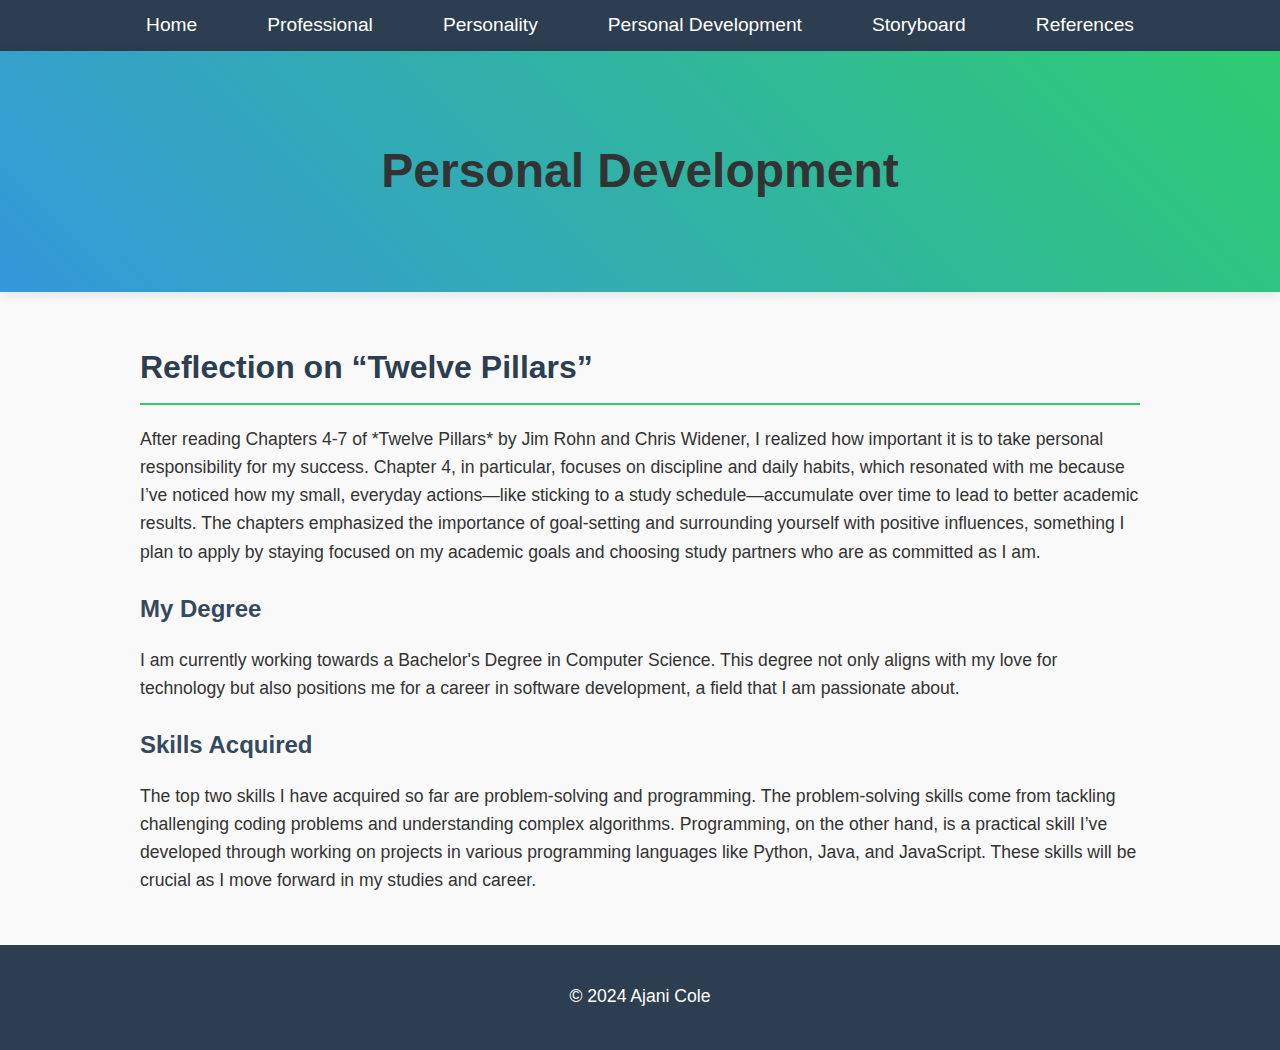
<file: Codes/personal-development.html>
<!DOCTYPE html>
<html>
<head>
    <title>Ajani Cole - Personal Development</title>
    <link rel="stylesheet" href="styles.css">
</head>
<body>

    <nav>
        <ul>
            <li><a href="index.html">Home</a></li>
            <li><a href="professional.html">Professional</a></li>
            <li><a href="personality.html">Personality</a></li>
            <li><a href="personal-development.html">Personal Development</a></li>
            <li><a href="storyboard.html">Storyboard</a></li>
            <li><a href="reference.html">References</a></li>
        </ul>
    </nav>

    <header>
        <h1>Personal Development</h1>
    </header>

    <section>
        <h2>Reflection on “Twelve Pillars”</h2>
        <p>
            After reading Chapters 4-7 of *Twelve Pillars* by Jim Rohn and Chris Widener, I realized how important it is to take personal responsibility for my success. Chapter 4, in particular, focuses on discipline and daily habits, which resonated with me because I’ve noticed how my small, everyday actions—like sticking to a study schedule—accumulate over time to lead to better academic results. The chapters emphasized the importance of goal-setting and surrounding yourself with positive influences, something I plan to apply by staying focused on my academic goals and choosing study partners who are as committed as I am.
        </p>
    
        <h3>My Degree</h3>
        <p>
            I am currently working towards a Bachelor's Degree in Computer Science. This degree not only aligns with my love for technology but also positions me for a career in software development, a field that I am passionate about.
        </p>
    
        <h3>Skills Acquired</h3>
        <p>
            The top two skills I have acquired so far are problem-solving and programming. The problem-solving skills come from tackling challenging coding problems and understanding complex algorithms. Programming, on the other hand, is a practical skill I’ve developed through working on projects in various programming languages like Python, Java, and JavaScript. These skills will be crucial as I move forward in my studies and career.
        </p>
    </section>
    

    <footer>
        <p>&copy; 2024 Ajani Cole</p>
    </footer>

</body>
</html>
</file>
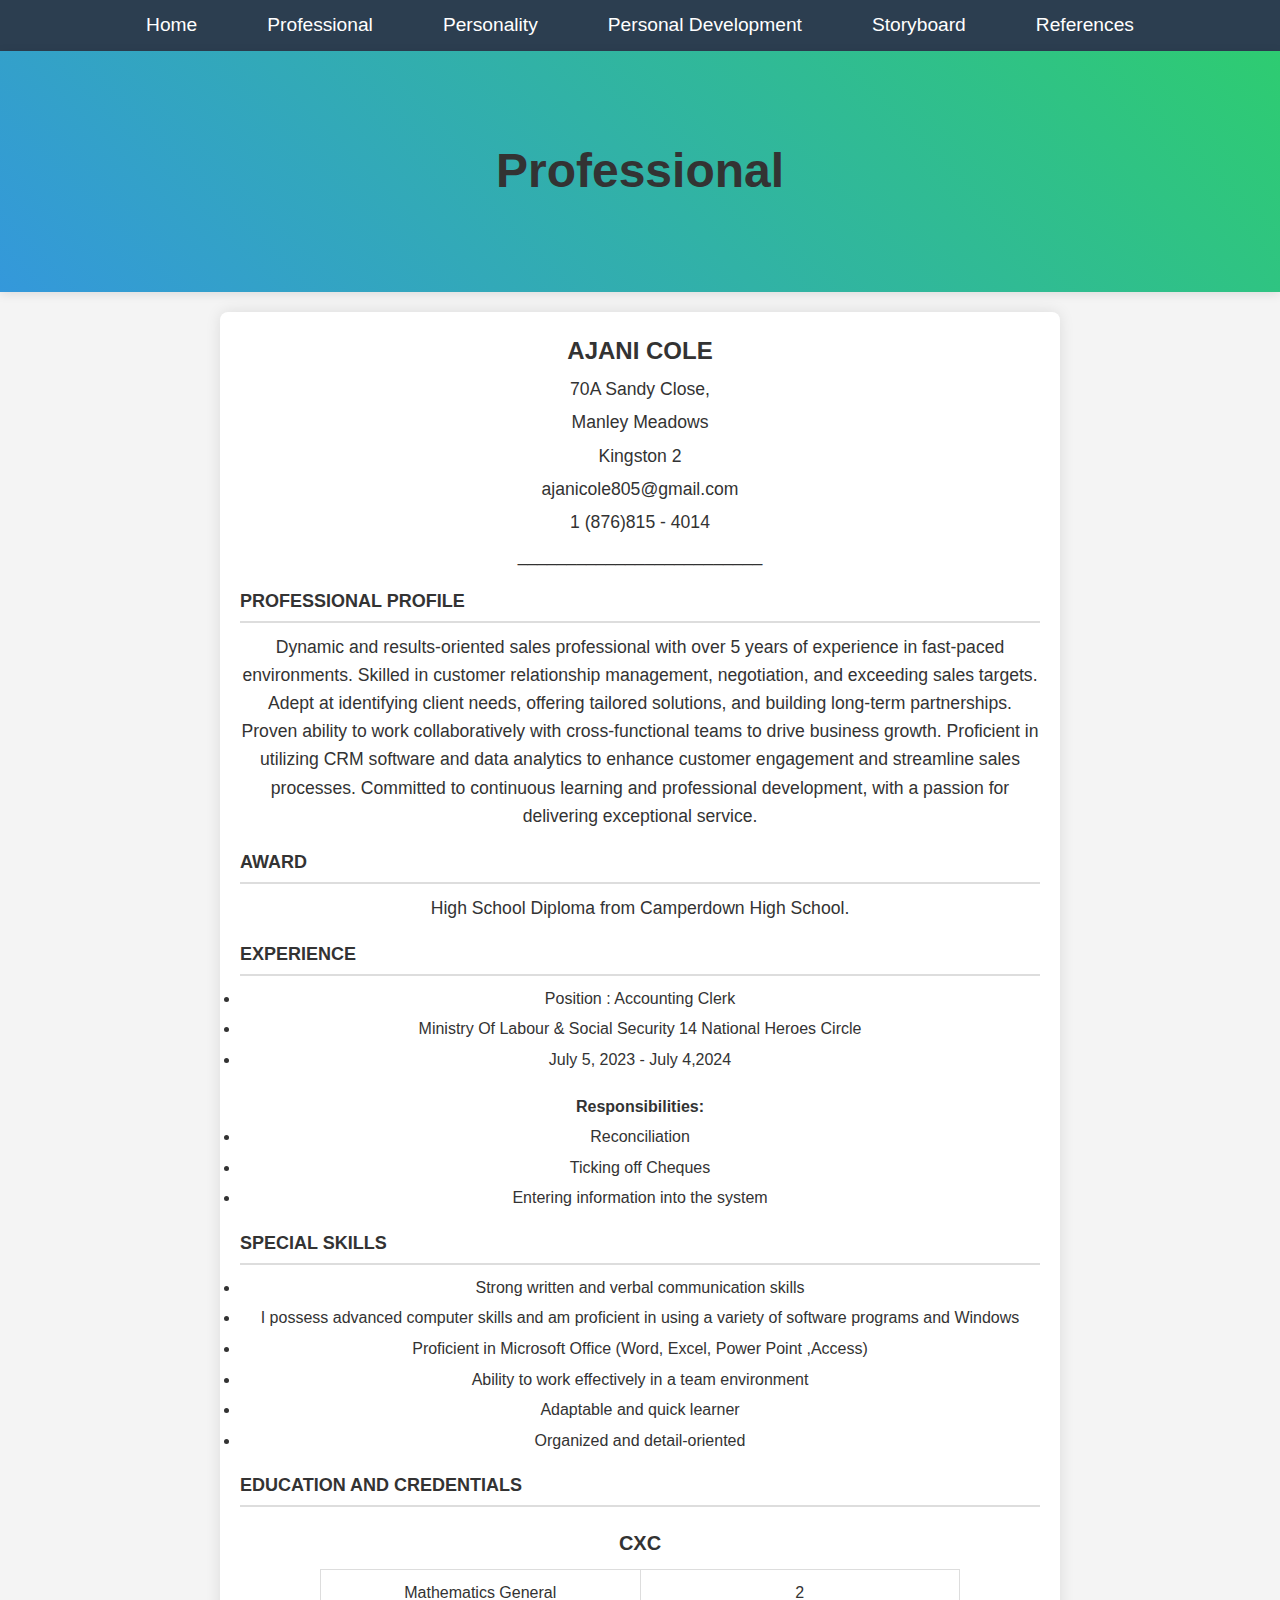
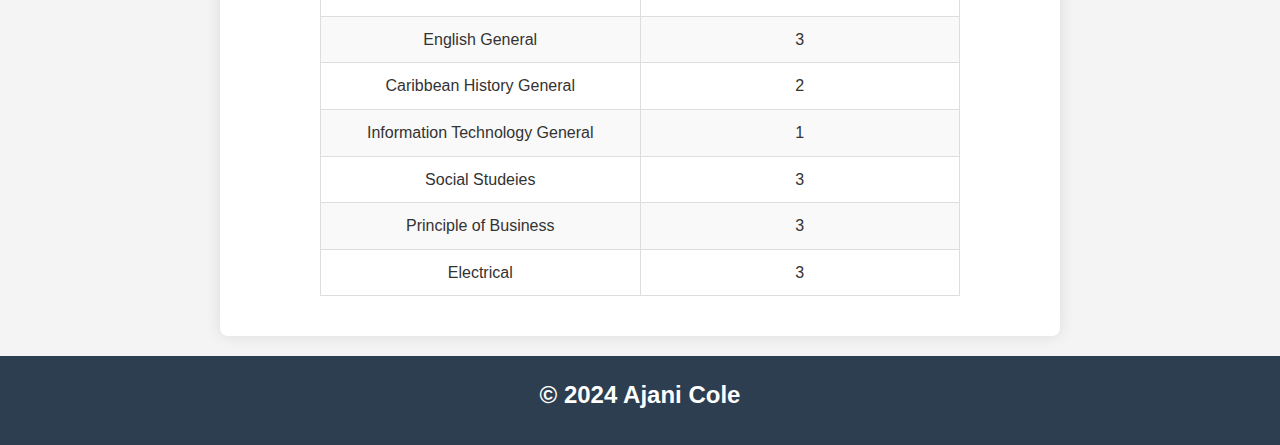
<file: Codes/professional.html>
<!DOCTYPE html>
<html>
<head>
    <title>Ajani Cole - Professional</title>
    <link rel="stylesheet" href="styles.css">
    <style>

body {
    font-family: 'Arial', sans-serif;
    margin: 0;
    padding: 0;
    background-color: #f4f4f4;
}


section {
    max-width: 800px;
    margin: 20px auto;
    padding: 20px;
    background-color: white;
    box-shadow: 0px 0px 15px rgba(0, 0, 0, 0.1);
    border-radius: 8px;
}


p {
    margin: 5px 0;
    text-align: center;
}

p:first-child {
    font-size: 24px;
    font-weight: bold;
    margin-top: 0;
}

p:last-child {
    margin-bottom: 10px;
}


hr {
    width: 80%;
    margin: 10px auto;
}


h3 {
    text-align: left;
    font-size: 18px;
    color: #333;
    border-bottom: 2px solid #ddd;
    padding-bottom: 5px;
    margin-bottom: 10px;
}


li {
    margin-bottom: 5px;
}

table {
    margin: 20px auto;
    border-collapse: collapse;
    width: 80%;
    text-align: center;
}

table caption {
    font-size: 20px;
    font-weight: bold;
    margin-bottom: 10px;
}

table, th, td {
    border: 1px solid #ddd;
    padding: 10px;
}

tr:nth-child(even) {
    background-color: #f9f9f9;
}

th {
    background-color: #f2f2f2;
    color: #333;
}

h4 {
    margin-bottom: 5px;
}


td {
    width: 50%;
}

    </style>
</head>
<body>
    <nav>
        <ul>
            <li><a href="index.html">Home</a></li>
            <li><a href="professional.html">Professional</a></li>
            <li><a href="personality.html">Personality</a></li>
            <li><a href="personal-development.html">Personal Development</a></li>
            <li><a href="storyboard.html">Storyboard</a></li>
            <li><a href="reference.html">References</a></li>
        </ul>
    </nav>

    <header>
        <h1>Professional</h1>
    </header>

    <section align="center">
        <p align="center">AJANI COLE</p>
        <p align="center">70A Sandy Close,</p>
        <p align="center"> Manley Meadows</p>
        <p align="center">Kingston 2</p>
        <p align="center"> ajanicole805@gmail.com</p>
        <p align="center"> 1 (876)815 - 4014</p>
        <p align="center">   _________________________ </p>
            
         <h3>PROFESSIONAL PROFILE</h3>
          <p>Dynamic and results-oriented sales professional with over 5 years of experience in fast-paced environments. Skilled in customer relationship management, negotiation, and exceeding sales targets. Adept at identifying client needs, offering tailored solutions, and building long-term partnerships. Proven ability to work collaboratively with cross-functional teams to drive business growth. Proficient in utilizing CRM software and data analytics to enhance customer engagement and streamline sales processes. Committed to continuous learning and professional development, with a passion for delivering exceptional service.</p>
            
            <h3>AWARD </h3>
           <p>High School Diploma from Camperdown High School.</p>
            
            <h3>EXPERIENCE</h3>
            <li>Position : Accounting Clerk</li>
            <li>Ministry Of Labour & Social Security
            14 National Heroes Circle</li>
            <li>July 5, 2023 - July 4,2024 </li>
           <h4>Responsibilities:</h4>
            <li>Reconciliation</li>
           <li>Ticking off Cheques</li>
           <li>Entering information into the system</li>
            
            
           <h3>SPECIAL SKILLS</h3>
            <li>Strong written and verbal communication skills</li>
            <li>I possess advanced computer skills and am proficient in using a variety of software programs and Windows</li>
            <li>Proficient in Microsoft Office (Word, Excel, Power Point ,Access)</li>
            <li>Ability to work effectively in a team environment</li>
           <li>Adaptable and quick learner</li>
           <li>Organized and detail-oriented</li>
               
           <h3>EDUCATION AND CREDENTIALS</h3>
         <table align="center" border="1" width="40%" height="40%">       
               <caption>CXC</caption>   
              
           <tr>
            <td>Mathematics General</td> <td>2</td> 
           </tr>

           <tr>
            <td>English General</td> <td>3</td>
           </tr>

           <tr>
                <td>Caribbean History General</td> <td>2</td>
           </tr>

           <tr>
                <td>Information Technology General</td> <td>1</td>
           </tr>

           <tr>
                <td>Social Studeies</td> <td>3</td>
           </tr>

           <tr>
                <td>Principle of Business</td> <td>3</td>
           </tr>

           <tr>
                <td>Electrical</td> <td>3</td>
           </tr>
         </table>
            
              
            </p>
      </section>

    <footer>
        <p>&copy; 2024 Ajani Cole</p>
    </footer>

</body>
</html>
</file>
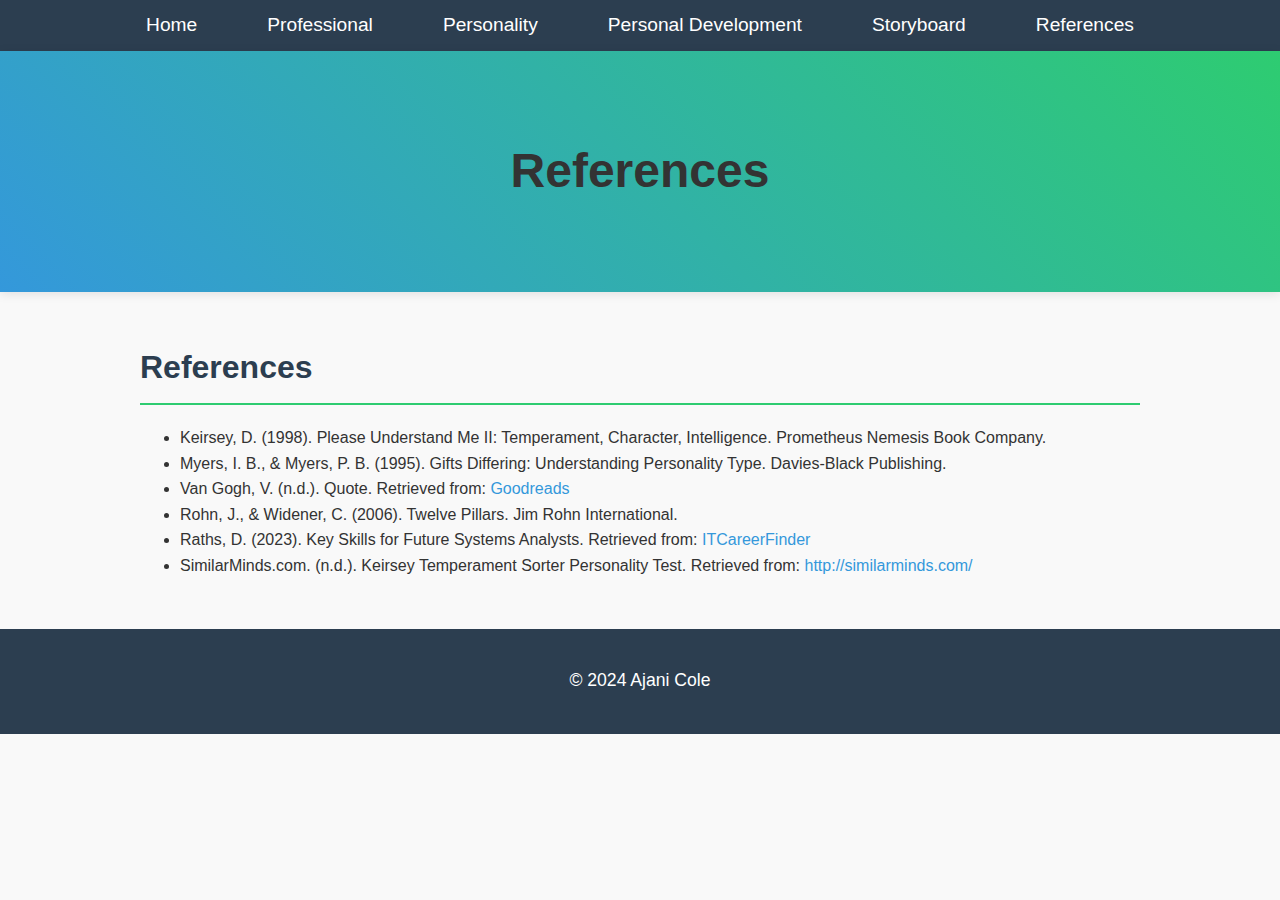
<file: Codes/reference.html>
<!DOCTYPE html>
<html></html>
<head>
    <title>Ajani Cole - References</title>
    <link rel="stylesheet" href="styles.css">
</head>
<body>

    <nav>
        <ul>
            <li><a href="index.html">Home</a></li>
            <li><a href="professional.html">Professional</a></li>
            <li><a href="personality.html">Personality</a></li>
            <li><a href="personal-development.html">Personal Development</a></li>
            <li><a href="storyboard.html">Storyboard</a></li>
            <li><a href="reference.html">References</a></li>
        </ul>
    </nav>

    <header>
        <h1>References</h1>
    </header>

    <section>
        <h2>References</h2>
        <ul>
            <li>
                Keirsey, D. (1998). Please Understand Me II: Temperament, Character, Intelligence. Prometheus Nemesis Book Company.
            </li>
            <li>
                Myers, I. B., & Myers, P. B. (1995). Gifts Differing: Understanding Personality Type. Davies-Black Publishing.
            </li>
            <li>
                Van Gogh, V. (n.d.). Quote. Retrieved from: <a href="https://www.goodreads.com/quotes/159581-as-we-advance-in-life-it-becomes-more-and-more">Goodreads</a>
            </li>
            <li>
                Rohn, J., & Widener, C. (2006). Twelve Pillars. Jim Rohn International.
            </li>
            <li>
                Raths, D. (2023). Key Skills for Future Systems Analysts. Retrieved from: <a href="https://www.itcareerfinder.com">ITCareerFinder</a>
            </li>
            <li>
                SimilarMinds.com. (n.d.). Keirsey Temperament Sorter Personality Test. Retrieved from: <a href="http://similarminds.com/">http://similarminds.com/</a>
            </li>
        </ul>
    </section>

    <footer>
        <p>&copy; 2024 Ajani Cole</p>
    </footer>

</body>
</html>
</file>
<file: Codes/styles.css>
body {
    font-family: 'Roboto', sans-serif;
    margin: 0;
    padding: 0;
    background-color: #f9f9f9;
    color: #333;
    line-height: 1.6;
}

h1, h2, h3 {
    font-family: 'Poppins', sans-serif;
    font-weight: 600;
    color: #333;
}

p {
    font-size: 1.1rem;
    margin-bottom: 20px;
}

a {
    text-decoration: none;
    color: #3498db;
}

a:hover {
    text-decoration: underline;
}

nav {
    background-color: #2c3e50;
    padding: 10px 0;
}

nav ul {
    list-style: none;
    margin: 0;
    padding: 0;
    display: flex;
    justify-content: center;
}

nav ul li {
    margin: 0 20px;
}

nav ul li a {
    color: white;
    font-size: 1.2rem;
    padding: 10px 15px;
    transition: background-color 0.3s ease;
}

nav ul li a:hover {
    background-color: #34495e;
    border-radius: 5px;
}


header {
    background: linear-gradient(45deg, #3498db, #2ecc71);
    color: white;
    padding: 50px 0;
    text-align: center;
    box-shadow: 0 2px 10px rgba(0, 0, 0, 0.1);
}

header h1 {
    font-size: 3rem;
}

header p {
    font-size: 1.5rem;
    margin-top: 10px;
    color: #ecf0f1;
}


section {
    margin: 50px auto;
    max-width: 1000px;
    padding: 0 20px;
}

h2 {
    font-size: 2rem;
    margin-bottom: 20px;
    color: #2c3e50;
    border-bottom: 2px solid #2ecc71;
    padding-bottom: 10px;
}

h3 {
    font-size: 1.5rem;
    margin-bottom: 15px;
    color: #34495e;
}

section img {
    max-width: 100%;
    height: auto;
    border-radius: 10px;
    margin-top: 20px;
    box-shadow: 0 4px 8px rgba(0, 0, 0, 0.1);
}


footer {
    background-color: #2c3e50;
    color: white;
    text-align: center;
    padding: 20px 0;
    position: relative;
    bottom: 0;
    width: 100%;
    font-size: 0.9rem;
}


button, input[type="submit"] {
    background-color: #3498db;
    color: white;
    padding: 10px 20px;
    border: none;
    border-radius: 5px;
    cursor: pointer;
    transition: background-color 0.3s ease;
}

button:hover, input[type="submit"]:hover {
    background-color: #2980b9;
}


@media screen and (max-width: 768px) {
    header h1 {
        font-size: 2.5rem;
    }

    header p {
        font-size: 1.2rem;
    }

    nav ul {
        flex-direction: column;
        align-items: center;
    }

    nav ul li {
        margin: 10px 0;
    }

    section {
        padding: 0 10px;
    }

    h2 {
        font-size: 1.8rem;
    }

    h3 {
        font-size: 1.4rem;
    }
}
</file>
